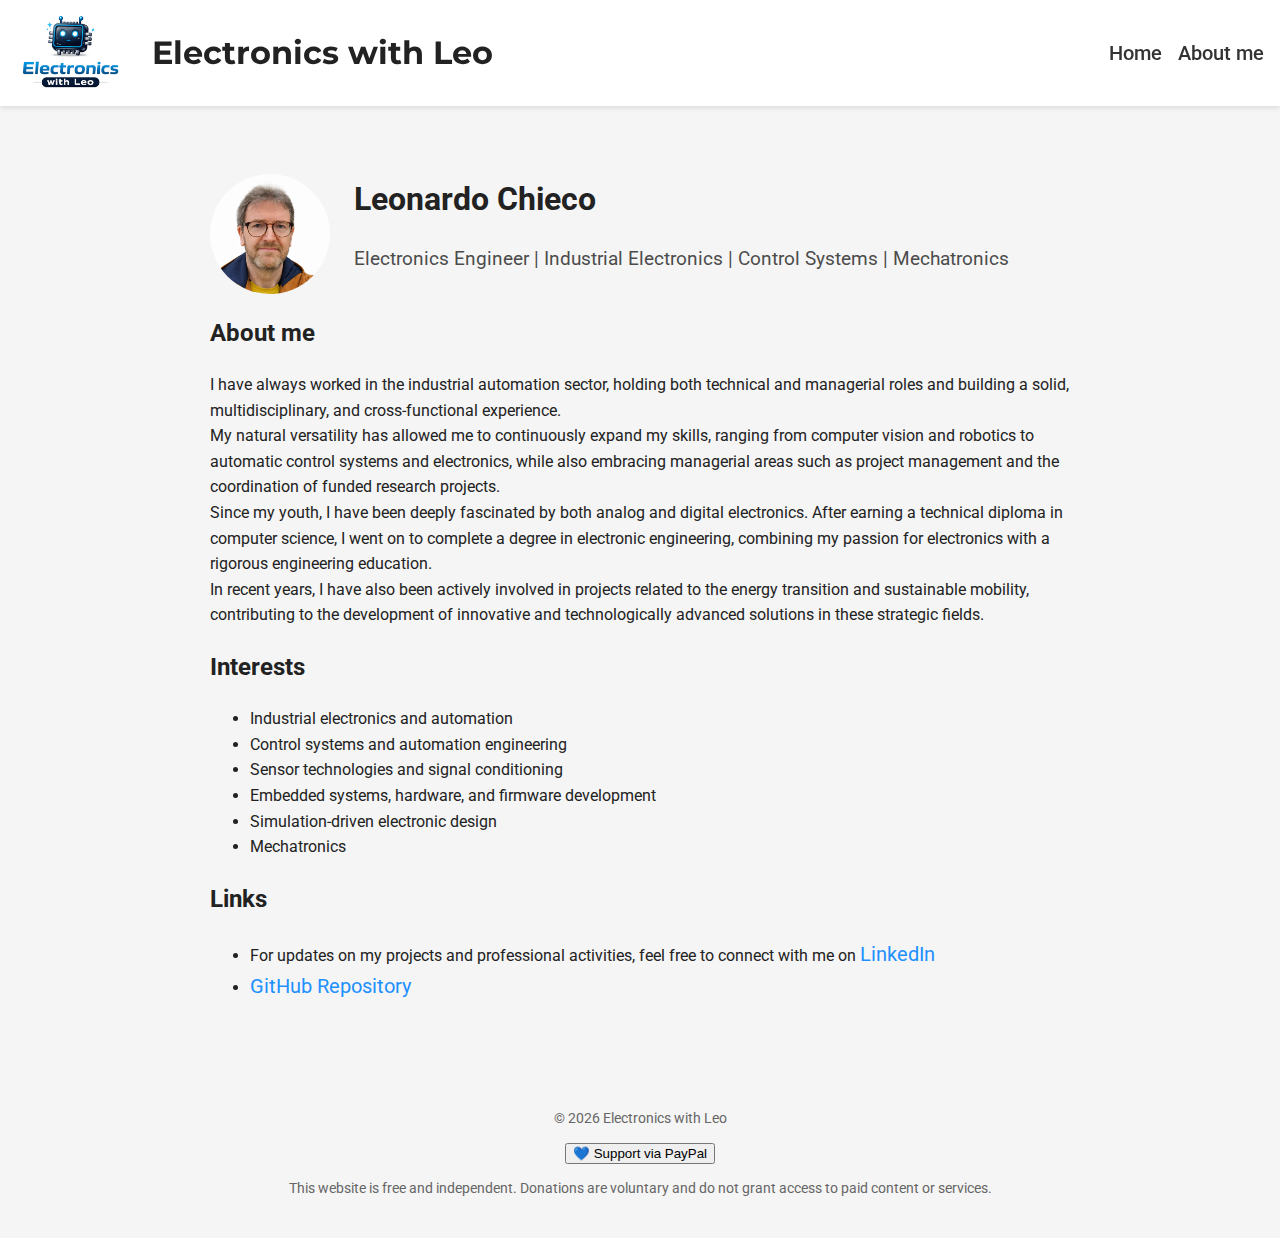
<file: about.html>
<!DOCTYPE html>
<html lang="en">
<head>
  <meta charset="UTF-8">
  <title>About me | Electronics with Leo</title>
  <link rel="stylesheet" href="css/style.css">
</head>
<body>

<header id="site-header"></header>

<main class="page-content">
	<section class="about">
	  <div class="about-header">
		<img src="assets/avatar.png" alt="My photo" class="avatar">
		<div>
		  <h1>Leonardo Chieco</h1>
		  <p class="subtitle">
			Electronics Engineer | Industrial Electronics | Control Systems | Mechatronics
		  </p>
		</div>
	  </div>

	  <div class="about-body">
		<h2>About me</h2>
		<p>
			I have always worked in the industrial automation sector, holding both technical and managerial roles and building a solid, multidisciplinary, and cross-functional experience.<BR>
			My natural versatility has allowed me to continuously expand my skills, ranging from computer vision and robotics to automatic control systems and electronics,
			while also embracing managerial areas such as project management and the coordination of funded research projects.<BR>
			Since my youth, I have been deeply fascinated by both analog and digital electronics. After earning a technical diploma in computer science, I went on to complete a degree in electronic engineering, combining my passion for electronics with a rigorous engineering education.<BR>
			In recent years, I have also been actively involved in projects related to the energy transition and sustainable mobility, contributing to the development of innovative and technologically advanced solutions in these strategic fields.<BR>
		</p>

		<h2>Interests</h2>
		<ul>
		  <li>Industrial electronics and automation</li>
		  <li>Control systems and automation engineering</li>
		  <li>Sensor technologies and signal conditioning</li>
		  <li>Embedded systems, hardware, and firmware development</li>
		  <li>Simulation-driven electronic design</li>
		  <li>Mechatronics</li>
		</ul>


		<h2>Links</h2>
		<ul>
			<li>For updates on my projects and professional activities, feel free to connect with me on <a href="https://www.linkedin.com/in/leonardo-chieco-53550b129/" target="_blank">LinkedIn</a></li>
		
		    <li><a href="https://github.com/leochieco" target="_blank">GitHub Repository</a></li>
		</ul> 
		 
	  </div>
	</section>
  
</main>

<script src="js/main.js"></script>
</body>
</html>
</file>
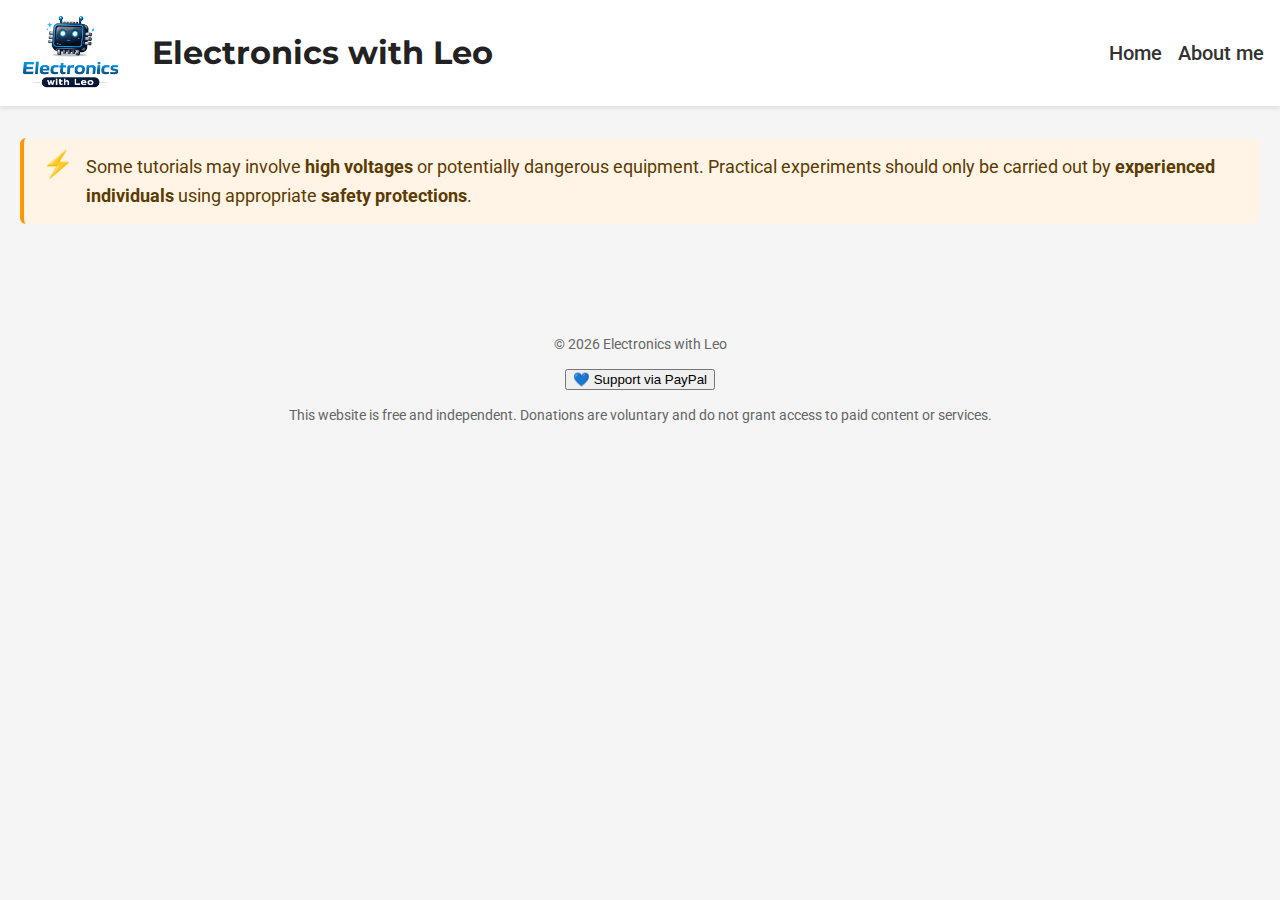
<file: project.html>
<!DOCTYPE html>
<html lang="en">
<head>
  <meta charset="UTF-8">
  <title>Project | Electronics with Leo</title>
  <link rel="stylesheet" href="css/style.css">
</head>
<body>
  <header id="site-header"></header>
  
	<section class="safety-banner">
	  <span class="icon">⚡</span>
	  <p>
		Some tutorials may involve <strong>high voltages</strong> or potentially dangerous equipment.
		Practical experiments should only be carried out by <strong>experienced individuals</strong>
		using appropriate <strong>safety protections</strong>.
	  </p>
	</section>

  
  <main id="project-content" class="page-content"></main>
  <script src="js/projects.js"></script>
  <script src="js/main.js"></script>
</body>
</html>
</file>
<file: css/style.css>
/* =====================
   FONT
   ===================== */
@import url('https://fonts.googleapis.com/css2?family=Montserrat:wght@500;700&family=Roboto:wght@400;500&display=swap');

/* =====================
   BASE
   ===================== */
body {
  font-family: 'Roboto', Arial, sans-serif;
  margin: 0;
  background: #f5f5f5;
  color: #222;
  line-height: 1.6;
  box-sizing: border-box;
}

/* =====================
   HEADER
   ===================== */
header {
  display: flex;
  align-items: center;
  justify-content: space-between;
  flex-wrap: nowrap;
  position: sticky;
  top: 0;
  z-index: 1000;
  background: #fff;
  padding: 0.8rem 1rem;
  box-shadow: 0 2px 5px rgba(0,0,0,0.1);
}

/* Logo + titolo */
.header-left {
  display: flex;
  align-items: center;
  gap: 0.6rem;
  white-space: nowrap;
}

.logo {
  height: 80px;
  width: auto;
  flex-shrink: 0;
}

.site-title {
  font-size: 2rem;
  font-weight: 700;
  color: #222;
  line-height: 1;
  font-family: 'Montserrat', 'Roboto', sans-serif;
}

/* NAV DESKTOP */
.main-nav {
  display: flex;
  gap: 1rem;
}

.main-nav a {
  text-decoration: none;
  color: #333;
  font-weight: 500;
  font-size: 1.25rem;
  padding: 0.5rem 0;
}

.main-nav a:hover {
  color: #1e90ff;
}

/* Hamburger mobile */
.menu-toggle {
  display: none;
  font-size: 2rem;
  background: none;
  border: none;
  cursor: pointer;
  flex-shrink: 0;
}

/* =====================
   MOBILE HEADER
   ===================== */
@media (max-width: 922px) {
  header {
    flex-direction: column;
    align-items: center;
    padding: 1rem;
  }

  .header-left {
    flex-direction: column;
    gap: 0.5rem;
    text-align: center;
  }

  .site-title {
    font-size: 1.6rem;
  }

  .main-nav {
    display: none;
    position: absolute;
    top: 100%;
    left: 0;
    right: 0;
    background: #fff;
    flex-direction: column;
    border-top: 1px solid #ddd;
    z-index: 100;
  }

  .main-nav.open {
    display: flex;
  }

  .main-nav a {
    padding: 14px 20px;
    font-size: 1.3rem;
    border-top: 1px solid #eee;
  }

  .menu-toggle {
    display: block;
  }
}

/* =====================
   HOME HERO
   ===================== */
.home-section {
  max-width: 900px;
  margin: 3rem auto;
  padding: 0 20px;
}

.home-card {
  display: grid;
  grid-template-columns: 180px 1fr;
  gap: 2rem;
  align-items: center;
}

.home-card-logo img {
  width: 160px;
  height: auto;
}

.home-slogan {
  text-align: center;
  font-size: 1.8rem;
  font-weight: 500;
  line-height: 1.3;
  font-family: 'Montserrat', 'Roboto', sans-serif;
  margin: 0;
}

/* Mobile hero */
@media (max-width: 768px) {
  .home-card {
    grid-template-columns: 1fr;
    text-align: center;
  }

  .home-slogan {
    font-size: 1.4rem;
  }
}

/* =====================
   PROJECT GRID
   ===================== */
#projects-grid {
  display: grid;
  grid-template-columns: repeat(auto-fill, minmax(260px, 1fr));
  gap: 24px;
  padding: 24px 20px;
}

.project-card {
  background: #fff;
  border-radius: 10px;
  overflow: hidden;
  cursor: pointer;
  transition: transform 0.2s ease, box-shadow 0.2s ease;
  font-family: 'Roboto', sans-serif;
}

.project-card:hover {
  transform: translateY(-6px);
  box-shadow: 0 10px 24px rgba(0,0,0,0.12);
}

.project-card img {
  width: 100%;
  height: 180px;
  object-fit: contain;
  background: #fafafa;
  padding: 8px;
}

.project-card-content {
  padding: 16px;
}

.project-card-content h3 {
  font-family: 'Montserrat', sans-serif;
  font-size: 1.2rem;
  margin: 0.5rem 0;
}

.project-card-content p {
  font-size: 0.95rem;
  color: #555;
}

.badge {
  display: inline-block;
  padding: 4px 8px;
  font-size: 0.75rem;
  border-radius: 4px;
  background: #1e90ff;
  color: #fff;
}

/* =====================
   SAFETY WARNING BOX
   ===================== */
.safety-banner {
  display: flex;
  gap: 12px;
  align-items: flex-start;
  background: #fff4e5;
  border-left: 4px solid #ff9800;
  padding: 14px 18px;
  margin: 2rem 20px;
  font-size: 1.15rem; /* aumentato font desktop */
  color: #5c3b00;
  border-radius: 6px;
}

.safety-banner .icon {
  font-size: 1.6rem;
  line-height: 1;
}

.safety-banner p {
  margin: 0;
}

@media (max-width: 768px) {
  .safety-banner {
    font-size: 1.2rem; /* aumentato font mobile */
  }
}

/* =====================
   PAGE CONTENT
   ===================== */
.page-content,
.about,
.project-detail {
  max-width: 1200px;
  margin: 0 auto;
  padding: 20px;
  box-sizing: border-box;
}

/* =====================
   FOOTER
   ===================== */
footer {
  text-align: center;
  padding: 24px 20px;
  font-size: 0.85rem;
  color: #666;
}

/* =====================
   HOME CARD / LOGO
   ===================== */
.home-card-content {
  display: flex;
  flex-direction: column;
  justify-content: center;
}

/* =====================
   ABOUT PAGE
   ===================== */
.about {
  max-width: 900px;
  margin: 3rem auto;
  padding: 0 20px;
  line-height: 1.6;
  font-family: 'Roboto', 'Arial', sans-serif;
}

.about-header {
  display: flex;
  align-items: center;
  gap: 1.5rem;
  flex-wrap: wrap;
}

.about-header .avatar {
  width: 120px;
  height: 120px;
  border-radius: 50%;
  object-fit: cover;
}

.about-header h1 {
  font-size: 2rem;
  margin: 0;
  font-weight: 700;
}

.about-header .subtitle {
  font-size: 1.2rem;
  opacity: 0.8;
}

.about a {
  font-size: 1.25rem;
  color: #1e90ff;
  text-decoration: none;
}

.about a:hover {
  text-decoration: underline;
}
.subtitle {
  opacity: 0.8;
}

/* =====================
   RESPONSIVE ADJUSTMENTS
   ===================== */
@media (max-width: 576px) {
  .home-slogan {
    font-size: 1.2rem;
  }

  .home-card-logo img {
    width: 140px;
    height: auto;
  }

  .site-title {
    font-size: 1.4rem;
  }

  .main-nav a {
    font-size: 1.1rem;
  }
}

/* =====================
   BADGE GENERALE
   ===================== */
.badges-container {
  display: flex;
  flex-direction: column; /* mette i badge su righe separate */
  gap: 4px;               /* spazio tra righe */
}

/* Righe singole dentro badges-container */
.badges-container .badge-row {
  display: flex;
  flex-wrap: wrap;
  gap: 4px; /* spazio tra i badge della stessa riga */
}

/* =====================
   BADGE DIFFICOLTÀ
   ===================== */
.badge-difficulty {
  background: #2196F3; /* blu */
  color: #fff;
  display: inline-block;
  padding: 4px 8px;
  font-size: 0.75rem;
  border-radius: 4px;
  font-weight: 500;
  text-transform: capitalize;
}

/* =====================
   BADGE CATEGORIA
   ===================== */
.badge-category {
  background: #FF7043; /* arancio */
  color: #fff;
  display: inline-block;
  padding: 4px 8px;
  font-size: 0.75rem;
  border-radius: 4px;
  font-weight: 500;
  text-transform: capitalize;
}
</file>
